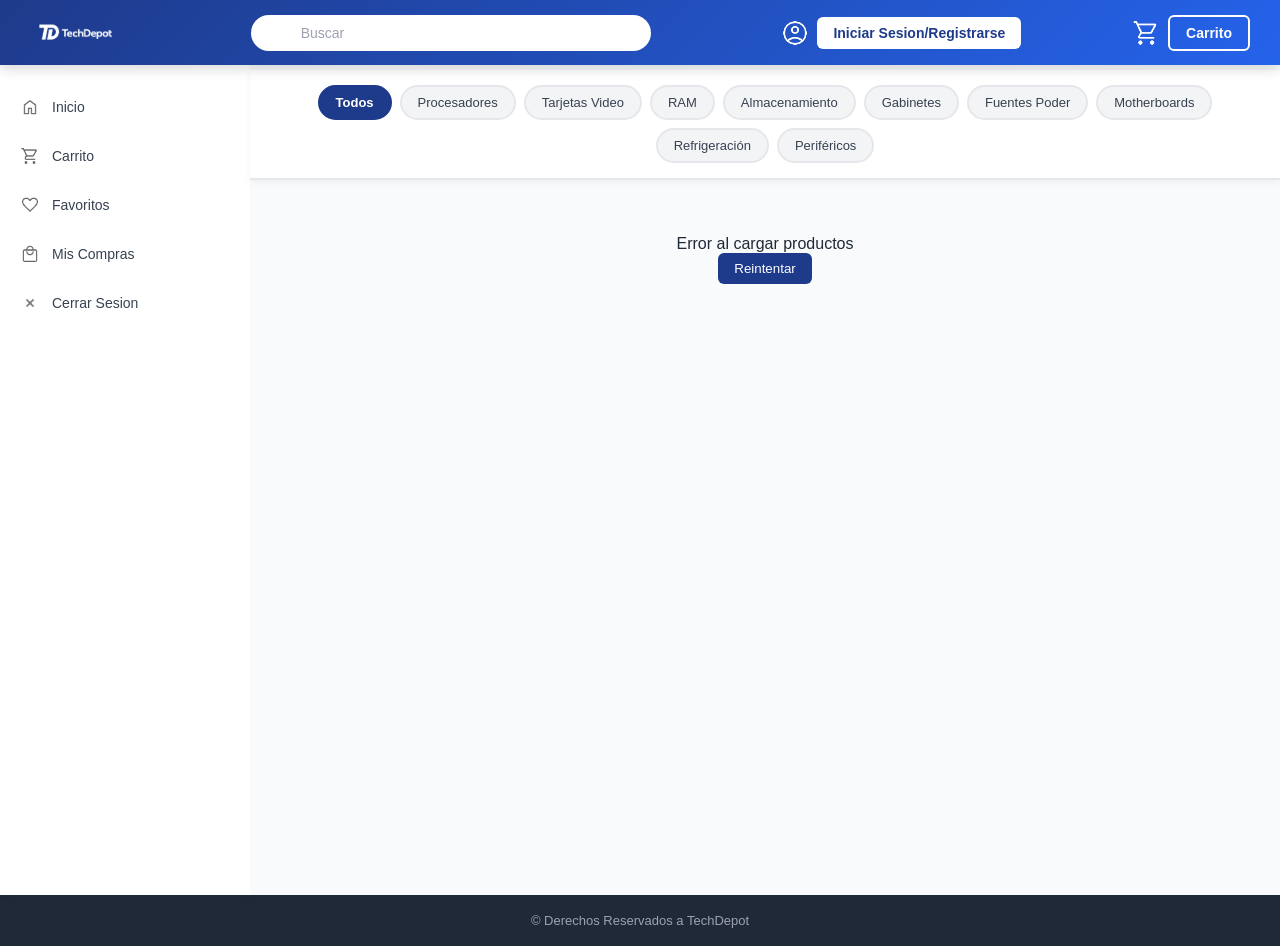
<file: index.html>
<!DOCTYPE html>
<html lang="en">
<head>
    <meta charset="utf-8">
    <meta name="viewport" content="width=device-width, initial-scale=1.0">
    <link rel="stylesheet" href="CSS/stylos.css">
    <link rel="stylesheet" href="CSS/stylosCard.css">
    <title>TechDepot</title>
</head>
<body>
    <header class="Encabezado">
        <img id="logo" src="images/logo.png" onclick="window.location.href='index.html'" style="cursor:pointer;">
        <div class="contentSearch">
            <img id="searchImg" src="images/busqueda.png">
            <input id="search" placeholder="Buscar">
        </div>
        <div class="contentUser">
            <img id="cuenta" src="images/cuenta.png">
            <button id="btnIncioSesion">Iniciar Sesion/Registrarse</button>
        </div>
        <div class="contentShopping">
            <img id="carritoImg" src="images/carrito.png">
            <button id="btnCarrito">Carrito</button>
        </div>
    </header>

    <div class="main-container">
        <aside class="Menu">
            <div class="menu-item">
                <img id="homeImg" src="images/home.png">
                <button id="home">Inicio</button>
            </div>
            <div class="menu-item">
                <img id="carritoImg" src="images/carrito2.png">
                <button id="btnCarrito2">Carrito</button>
            </div>
            <div class="menu-item">
                <img id="sellImg" src="images/sell.png">
                <button id="btnSell">Ventas</button>
            </div>
            <div class="menu-item">
                <img id="favoriteImg" src="images/favorite.png">
                <button id="btnFavorite">Favoritos</button>
            </div>
            <div class="menu-item">
                <img id="comprasImg" src="images/compras.png">
                <button id="btnCompras">Mis Compras</button>
            </div>
            <div class="menu-item">
                <img id="agregarProducto" src="images/AgregarProducto.png">
                <button id="btnAgregarProducto">Agregar Producto</button>
            </div>
            <div class="menu-item">
                <img id="cerrarSesion" src="images/cerrarSesion.png">
                <button id="btnCerraSesion">Cerrar Sesion</button>
            </div>
        </aside>

        <section class="contenidoPrincipal">
            <div id="filtrosCategorias"></div>
            <div id="productosGrid"></div>
        </section>
    </div>

    <footer>
        <p>&copy; Derechos Reservados a TechDepot</p>
    </footer>

    <script src="js/api.js"></script>
    <script src="js/auth.js"></script>
    <script src="js/main.js"></script>
</body>
</html>
</file>
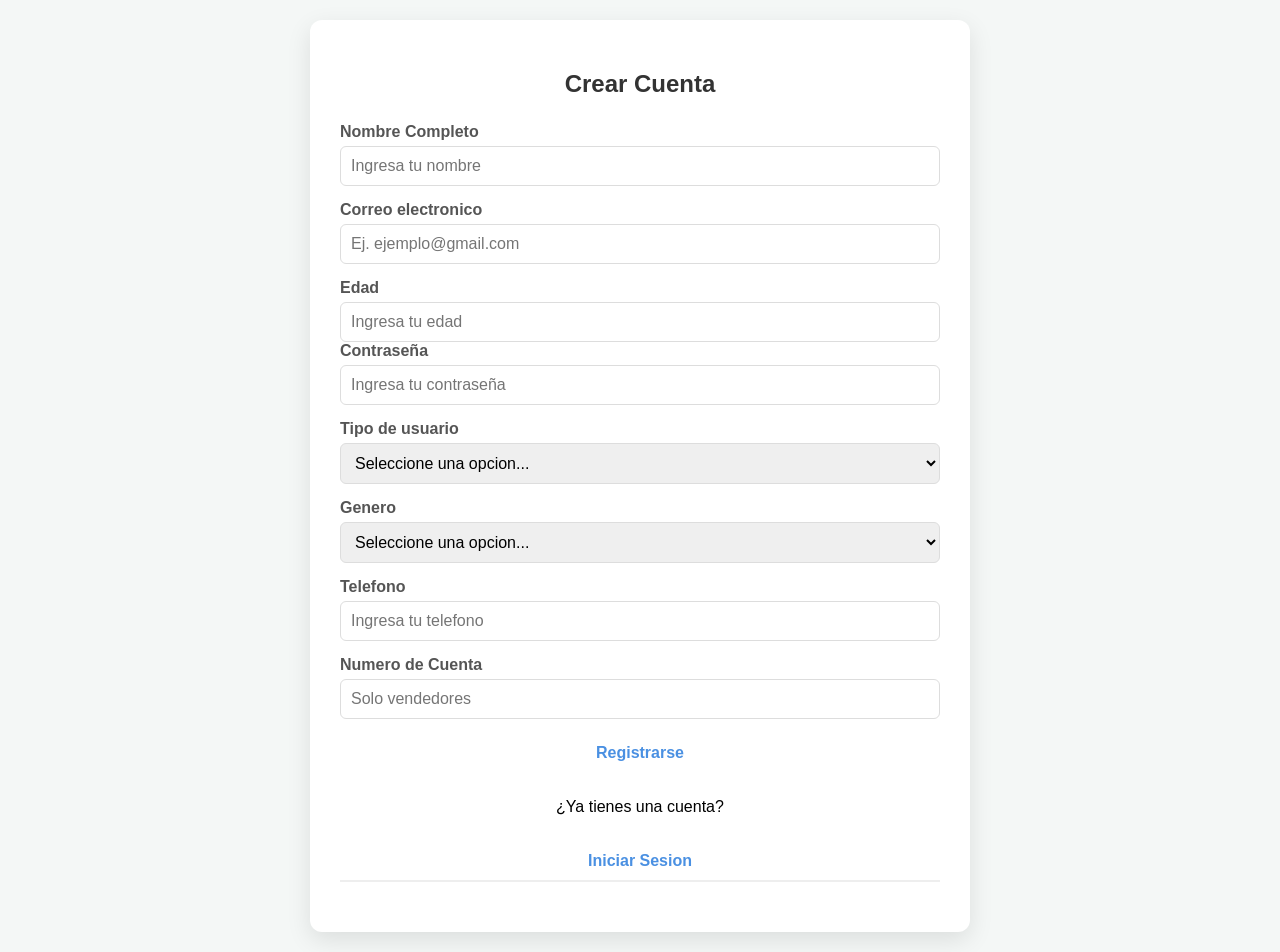
<file: agregarProducto.html>
<!DOCTYPE html>
<html lang="en">
<head>
    <meta charset="UTF-8">
    <meta name="viewport" content="width=device-width, initial-scale=1.0">
    <link rel="stylesheet" href="CSS/agregarProducto.css">
    <title>Agregar Productos</title>
    <style>
        .drop-zone {
            border: 2px dashed #1E3A8A;
            border-radius: 10px;
            padding: 30px;
            text-align: center;
            cursor: pointer;
            color: #6B7280;
            transition: background 0.2s;
        }
        .drop-zone.dragover {
            background-color: #EFF6FF;
            border-color: #1e40af;
        }
        .previews {
            display: flex;
            flex-wrap: wrap;
            gap: 10px;
            margin-top: 12px;
        }
        .preview-item {
            position: relative;
            width: 90px;
            height: 90px;
        }
        .preview-item img {
            width: 90px;
            height: 90px;
            object-fit: cover;
            border-radius: 8px;
            border: 1px solid #E5E7EB;
        }
        .preview-item button {
            position: absolute;
            top: -6px;
            right: -6px;
            background: #EF4444;
            color: white;
            border: none;
            border-radius: 50%;
            width: 20px;
            height: 20px;
            cursor: pointer;
            font-size: 12px;
            line-height: 1;
        }
        #contadorImagenes {
            font-size: 13px;
            color: #6B7280;
            margin-top: 6px;
        }
    </style>
</head>
<body>
    <header>
        <h1>Agregar Producto</h1>
        <p>Completa todos los campos</p>
    </header>

    <section>
        <div class="container">
            <form action="#" method="POST" id="formProduct">
                <div class="form-group">
                    <label for="nombreProducto">Nombre del Producto</label><br>
                    <input type="text" id="nombreProducto" name="nombreProducto" placeholder="Nombre Producto" required>
                </div>

                <div class="form-group">
                    <label for="descripcion">Descripción</label><br>
                    <textarea id="descripcion" name="descripcion" placeholder="Descripción" required></textarea>
                </div>

                <div class="form-group">
                    <label for="categoria">Categoría</label><br>
                    <select id="categoria" name="categoria" required>
                        <option value="">Seleccione una opción...</option>
                        <option value="PROCESADOR">Procesador</option>
                        <option value="TARJETA DE VIDEO">Tarjeta de Video</option>
                        <option value="MEMORIA RAM">Memoria Ram</option>
                        <option value="MEMORIA ROM">Memoria Rom</option>
                        <option value="GABINETE">Gabinete</option>
                        <option value="FUENTE DE PODER">Fuente de Poder</option>
                        <option value="MOTHERBOARD">Motherboard</option>
                        <option value="REFRIGERACION">Refrigeración</option>
                        <option value="PERIFERICOS">Periféricos</option>
                    </select>
                </div>

                <div class="form-group">
                    <label for="precio">Precio</label><br>
                    <input type="number" id="precio" name="precio" placeholder="60" required min="0" step="0.01">
                </div>

                <div class="form-group">
                    <label for="cantidad">Stock Disponible</label><br>
                    <input type="number" id="cantidad" name="cantidad" placeholder="5" required min="0">
                </div>

                <div class="form-estado">
                    <label>Estado</label>
                </div>
                <div class="form-estado">
                    <input type="radio" name="estado" id="estado-nuevo" value="Nuevo" checked>
                    <label for="estado-nuevo">Nuevo</label>
                    <input type="radio" name="estado" id="estado-usado" value="Usado">
                    <label for="estado-usado">Usado</label>
                </div>

                <div class="form-group">
                    <label>Imágenes del producto (máximo 20)</label>
                    <div class="drop-zone" id="dropZone">
                        <p>📁 Arrastra tus imágenes aquí o haz clic para seleccionar</p>
                        <input type="file" id="inputImagenes" accept="image/*" multiple style="display:none">
                    </div>
                    <p id="contadorImagenes">0 / 20 imágenes</p>
                    <div class="previews" id="previews"></div>
                </div>

                <div class="form-button">
                    <button type="button" id="btnCancelar" onclick="history.back()">Cancelar</button>
                    <button type="submit" id="btnAgregar">Agregar</button>
                </div>
            </form>
        </div>
    </section>

    <script src="js/api.js"></script>
    <script src="js/agregarProducto.js"></script>
</body>
</html>
</file>
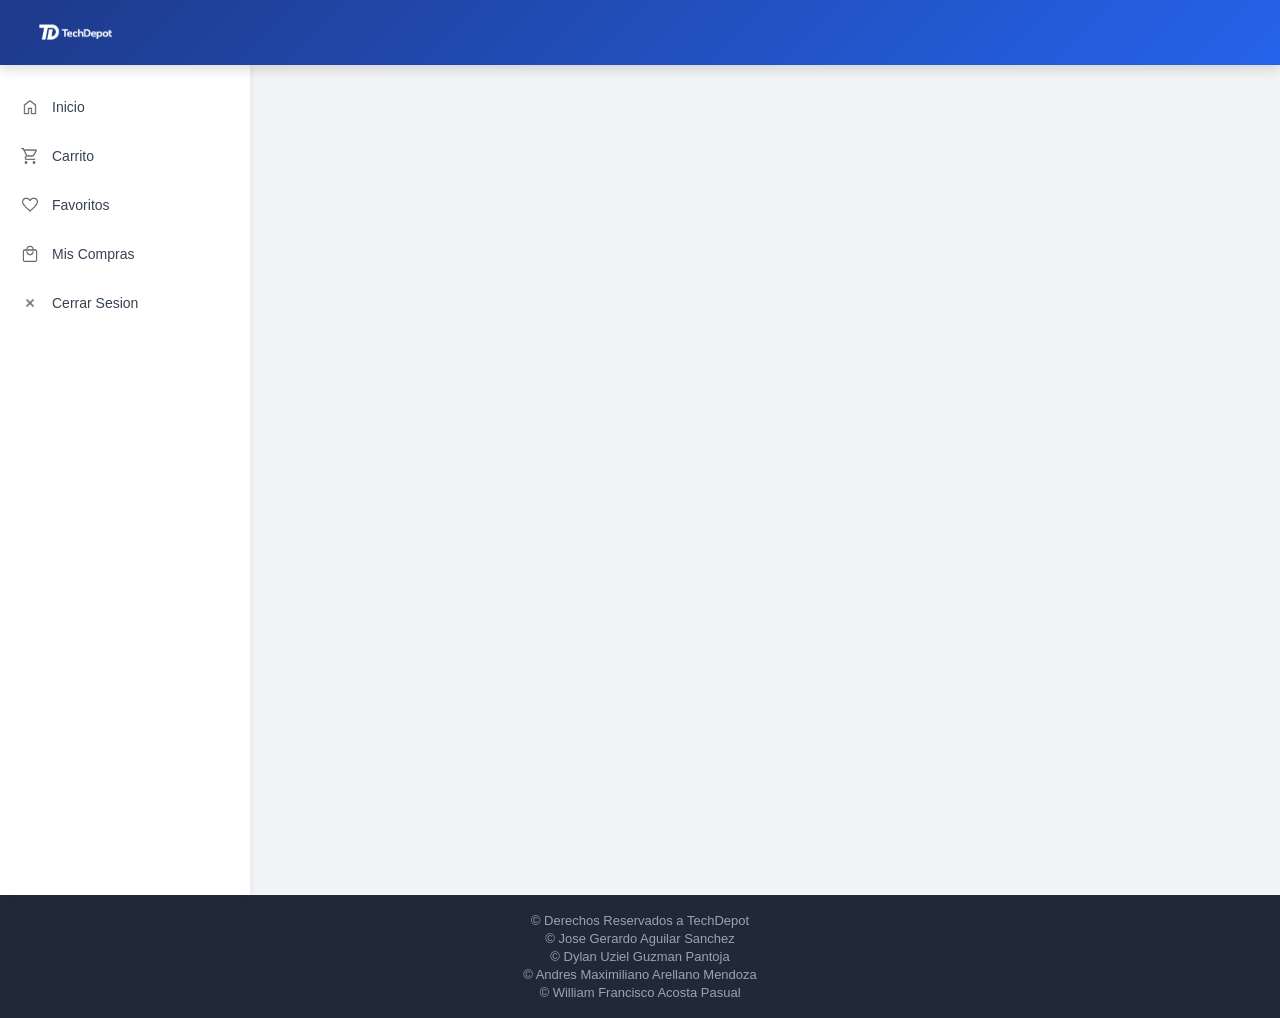
<file: carrito.html>
<!DOCTYPE html>
<html lang="en">

<head>
    <meta charset="utf-8">
    <meta name="viewport" content="width=device-width, initial-scale=1.0">
    <link rel="stylesheet" href="CSS/carrito.css">
    <title>Carrito</title>
</head>

<body>

    <header class="Encabezado">
        <img id="logo" src="images/logo.png">
    </header>


    <div class="main-container">
        <aside class="Menu">
            <div class="menu-item">
                <img id="homeImg" src="images/home.png">
                <button id="home">Inicio</button>
            </div>
            <div class="menu-item">
                <img id="carritoImg" src="images/carrito2.png">
                <button id="btnCarrito2">Carrito</button>
            </div>
            <div class="menu-item">
                <img id="sellImg" src="images/sell.png">
                <button id="btnSell">Ventas</button>
            </div>
            <div class="menu-item">
                <img id="favoriteImg" src="images/favorite.png">
                <button id="btnFavorite">Favoritos</button>
            </div>
            <div class="menu-item">
                <img id="comprasImg" src="images/compras.png">
                <button id="btnCompras">Mis Compras</button>
            </div>
            <div class="menu-item">
                <img id="agregarProducto" src="images/AgregarProducto.png">
                <button id="btnAgregarProducto">Agregar Producto</button>
            </div>
            <div class="menu-item">
                <img id="cerrarSesion" src="images/cerrarSesion.png">
                <button id="btnCerraSesion">Cerrar Sesion</button>
            </div>
        </aside>

        <section class="contenidoPrincipal">
            <div id="filtrosCategorias"></div>
            <div id="productosGrid"></div>
        </section>
    </div>

    <footer>
        <p>&copy; Derechos Reservados a TechDepot</p>
        <p>&copy; Jose Gerardo Aguilar Sanchez</p>
        <p>&copy; Dylan Uziel Guzman Pantoja</p>
        <p>&copy; Andres Maximiliano Arellano Mendoza</p>
        <p>&copy; William Francisco Acosta Pasual</p>
    </footer>
    <script>
        //Obtenemos el cliente y guardamos sus datos de forma temporal
        function getCurrentCustomer() {
            const storedCustomer = sessionStorage.getItem('customer');
            if (!storedCustomer) return null;
            try {
                return JSON.parse(storedCustomer);
            } catch {
                sessionStorage.removeItem('customer');
                return null;
            }
        }

        //Verificamos si es un vendedor o cliente
        function isSeller(customer) {
            return customer && customer.userType === 'VENDEDOR';
        }

        function setupNavigation(customer) {
            const navegacion = {
                'home': 'index.html',
                'btnCarrito': 'carrito.html',
                'btnCarrito2': 'carrito.html',
                'btnSell': 'ventas.html',
                'btnFavorite': 'favoritos.html',
                'btnCompras': 'mis-compras.html',
                'btnAgregarProducto': 'agregarProducto.html'
            };

            // Configurar botones de navegación
            Object.entries(navegacion).forEach(([id, url]) => {
                const btn = document.getElementById(id);
                if (btn) {
                    btn.onclick = () => window.location.href = url;
                }
            });

            // Cerrar sesión
            const btnCerrarSesion = document.getElementById('btnCerraSesion');
            if (btnCerrarSesion) {
                btnCerrarSesion.onclick = () => {
                    sessionStorage.removeItem('customer');
                    window.location.href = 'login.html';
                };
            }

            // Ocultar opciones de vendedor si no lo es
            if (!isSeller(customer)) {
                const sellMenuItem = document.getElementById('btnSell')?.closest('.menu-item');
                const agregarMenu = document.getElementById('btnAgregarProducto')?.closest('.menu-item');
                if (sellMenuItem) sellMenuItem.style.display = 'none';
                if (agregarMenu) agregarMenu.style.display = 'none';
            }
        }

        document.addEventListener('DOMContentLoaded', () => {
            const customer = getCurrentCustomer(); // 1. Obtenemos el cliente
            setupNavigation(customer);             // 2. Activamos los botones
        });
    </script>
</body>

</html>
</file>
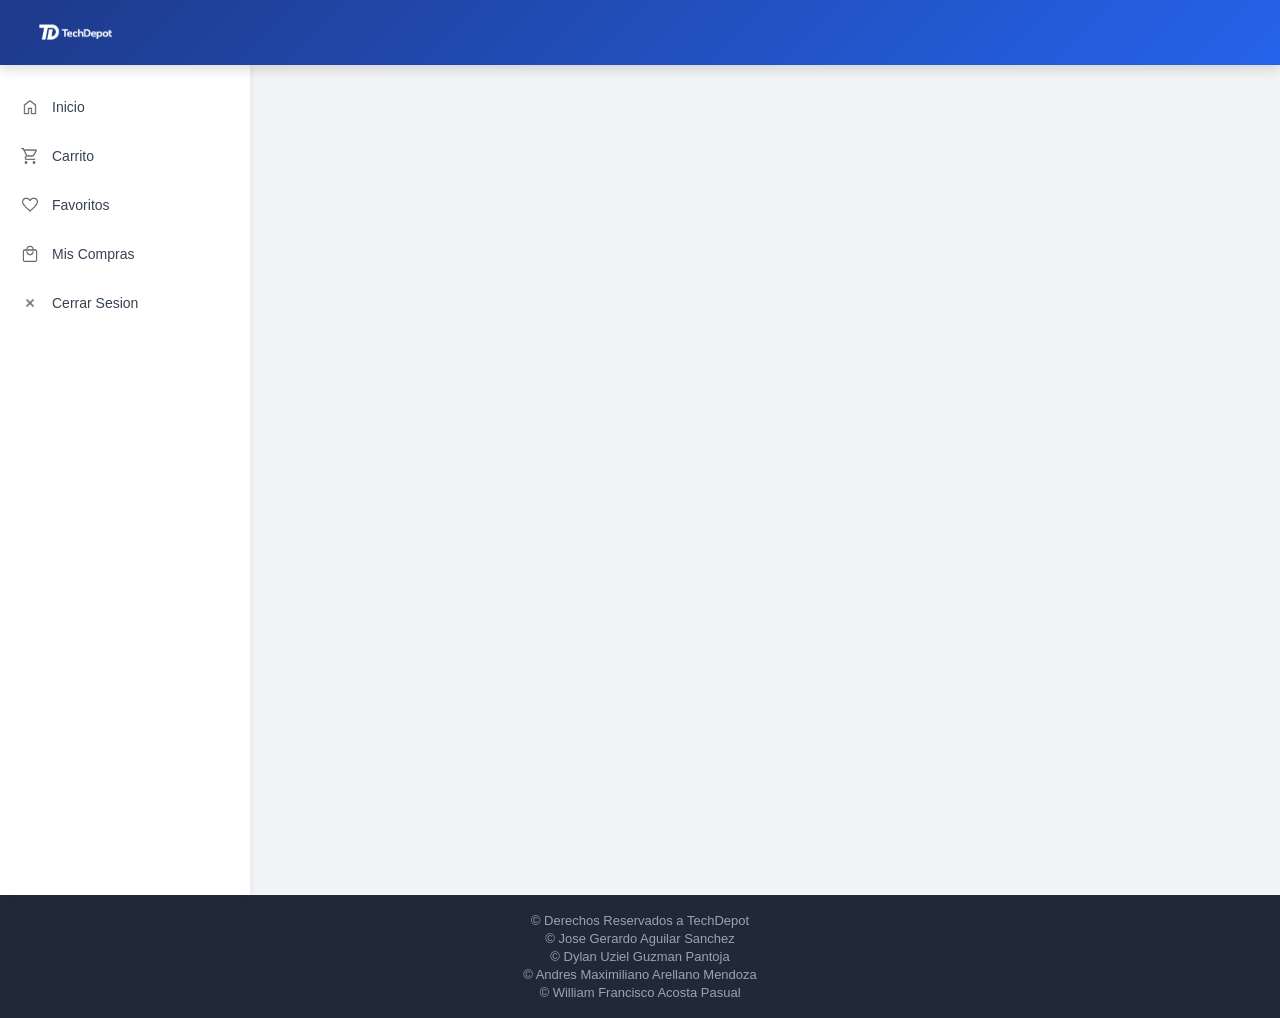
<file: favoritos.html>
<!DOCTYPE html>
<html lang="en">

<head>
    <meta charset="utf-8">
    <meta name="viewport" content="width=device-width, initial-scale=1.0">
    <link rel="stylesheet" href="CSS/favoritos.css">
    <title>Favoritos</title>
</head>

<body>

    <header class="Encabezado">
        <img id="logo" src="images/logo.png">
    </header>


    <div class="main-container">
        <aside class="Menu">
            <div class="menu-item">
                <img id="homeImg" src="images/home.png">
                <button id="home">Inicio</button>
            </div>
            <div class="menu-item">
                <img id="carritoImg" src="images/carrito2.png">
                <button id="btnCarrito2">Carrito</button>
            </div>
            <div class="menu-item">
                <img id="sellImg" src="images/sell.png">
                <button id="btnSell">Ventas</button>
            </div>
            <div class="menu-item">
                <img id="favoriteImg" src="images/favorite.png">
                <button id="btnFavorite">Favoritos</button>
            </div>
            <div class="menu-item">
                <img id="comprasImg" src="images/compras.png">
                <button id="btnCompras">Mis Compras</button>
            </div>
            <div class="menu-item">
                <img id="agregarProducto" src="images/AgregarProducto.png">
                <button id="btnAgregarProducto">Agregar Producto</button>
            </div>
            <div class="menu-item">
                <img id="cerrarSesion" src="images/cerrarSesion.png">
                <button id="btnCerraSesion">Cerrar Sesion</button>
            </div>
        </aside>

        <section class="contenidoPrincipal">
            <div id="filtrosCategorias"></div>
            <div id="productosGrid"></div>
        </section>
    </div>

    <footer>
        <p>&copy; Derechos Reservados a TechDepot</p>
        <p>&copy; Jose Gerardo Aguilar Sanchez</p>
        <p>&copy; Dylan Uziel Guzman Pantoja</p>
        <p>&copy; Andres Maximiliano Arellano Mendoza</p>
        <p>&copy; William Francisco Acosta Pasual</p>
    </footer>
    <script>
        //Obtenemos el cliente y guardamos sus datos de forma temporal
        function getCurrentCustomer() {
            const storedCustomer = sessionStorage.getItem('customer');
            if (!storedCustomer) return null;
            try {
                return JSON.parse(storedCustomer);
            } catch {
                sessionStorage.removeItem('customer');
                return null;
            }
        }

        //Verificamos si es un vendedor o cliente
        function isSeller(customer) {
            return customer && customer.userType === 'VENDEDOR';
        }

        function setupNavigation(customer) {
            const navegacion = {
                'home': 'index.html',
                'btnCarrito': 'carrito.html',
                'btnCarrito2': 'carrito.html',
                'btnSell': 'ventas.html',
                'btnFavorite': 'favoritos.html',
                'btnCompras': 'mis-compras.html',
                'btnAgregarProducto': 'agregarProducto.html'
            };

            // Configurar botones de navegación
            Object.entries(navegacion).forEach(([id, url]) => {
                const btn = document.getElementById(id);
                if (btn) {
                    btn.onclick = () => window.location.href = url;
                }
            });

            // Cerrar sesión
            const btnCerrarSesion = document.getElementById('btnCerraSesion');
            if (btnCerrarSesion) {
                btnCerrarSesion.onclick = () => {
                    sessionStorage.removeItem('customer');
                    window.location.href = 'login.html';
                };
            }

            // Ocultar opciones de vendedor si no lo es
            if (!isSeller(customer)) {
                const sellMenuItem = document.getElementById('btnSell')?.closest('.menu-item');
                const agregarMenu = document.getElementById('btnAgregarProducto')?.closest('.menu-item');
                if (sellMenuItem) sellMenuItem.style.display = 'none';
                if (agregarMenu) agregarMenu.style.display = 'none';
            }
        }

        document.addEventListener('DOMContentLoaded', () => {
            const customer = getCurrentCustomer(); // 1. Obtenemos el cliente
            setupNavigation(customer);             // 2. Activamos los botones
        });
    </script>
</body>

</html>
</file>
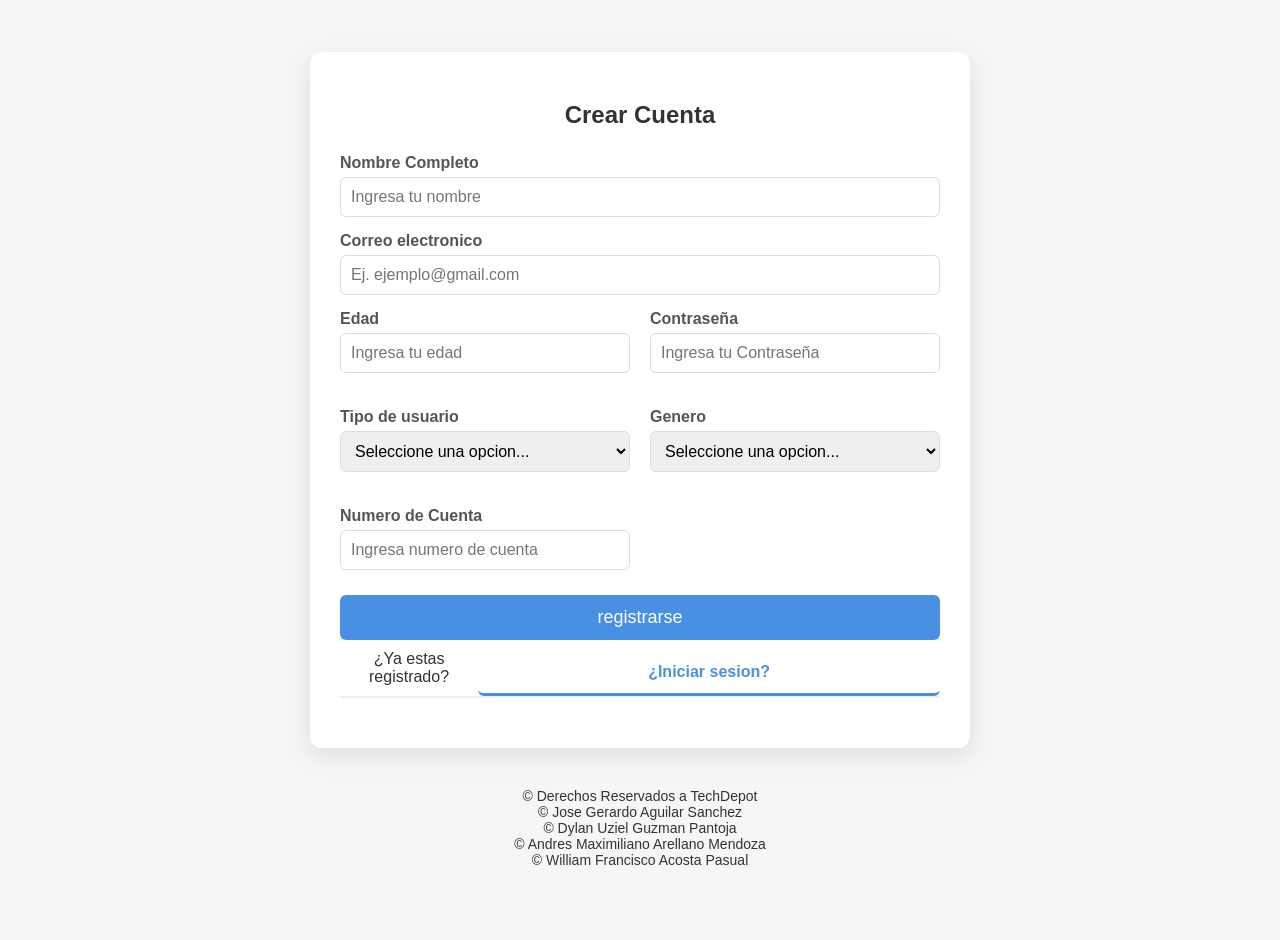
<file: indexFormulario.html>
<!DOCTYPE html>
<html lang="en">

<head>
    <meta charset="utf-8">
    <meta name="viewport" content="width=device-width, initial-scale=1.0">
    <link rel="stylesheet" href="CSS/Formulario.css">
</head>

<body>
    <script>
        //Funcion que alterna entre mostra el formulario de registro o del login
        function showForm(tipo) {
            //obtener los contenedores de los formularios
            const formRegistro = document.getElementById('form-registro');
            const formLogin = document.getElementById('form-login');
            //obneter los botones de pestañas
            const botones = document.querySelectorAll('.tab-btn');
            //Si el usuario selecciona registro
            if (tipo == 'registro') {
                formRegistro.classList.remove('hidden');//Muestra el formulario eliminando el hidden
                formLogin.classList.add('hidden');//Le agregamos el hidden a login
                botones[0].classList.add('active');//marca el boton de registro como activo
                botones[1].classList.remove('active');//desactiva el botton del login

            } else {
                //si selecciona login
                formRegistro.classList.add('hidden');//oculta el formulario de registro
                formLogin.classList.remove('hidden');//muestra el formulario del login
                botones[0].classList.remove('active');//desactiva el boton de registro
                botones[1].classList.add('active');//marca el boton del login como avtivo
            }
        }
    </script>
    <div class="container"><!--incio de y contenedro del formulario-->
        <!--inicio del registro formulario-->
        <div id="form-registro">
            <h2>Crear Cuenta</h2> <!--encabezado de registro-->
            <form action="#" method="POST" id="formularioRegistro">
                <div class="form-group">
                    <label for="nombre">Nombre Completo</label>
                    <input type="text" id="nombre" name="nombre" placeholder="Ingresa tu nombre" required>
                </div>
                <div class="form-group">
                    <label for="Email">Correo electronico</label>
                    <input type="text" id="Email" name="Email" placeholder="Ej. ejemplo@gmail.com" required>
                </div>
                <div class="grid-row">
                    <div class="form-group">
                        <label for="edad">Edad</label>
                        <input type="text" id="edad" name="edad" placeholder="Ingresa tu edad" required>
                    </div>
                    <div class="form-group">
                        <label for="password">Contraseña</label>
                        <input type="password" id="password" name="password" placeholder="Ingresa tu Contraseña"
                            required>
                    </div>
                    <div class="form-group">
                        <label for="tipoUsuario">Tipo de usuario</label>
                        <select id="tipoUsuario" name="tipoUsuario" required>
                            <option value="">Seleccione una opcion...</option>
                            <option value="cliente">Cliente</option>
                            <option value="vendedor">Vendedor</option>
                        </select>
                    </div>
                    <div class="form-group">
                        <label for="genero">Genero</label>
                        <select id="genero" name="genero" required>
                            <option value="">Seleccione una opcion...</option>
                            <option value="hombre">Hombre</option>
                            <option value="mujer">mujer</option>
                            <option value="juan">Juan</option>
                             <option value="helicopteroapache">Helicoptero apache</option>
                        </select>
                    </div>
                    <div class="form-group">
                        <label for="numeroCuenta">Numero de Cuenta</label>
                        <input type="password" id="numeroCuenta" name="numeroCuenta"
                            placeholder="Ingresa numero de cuenta " required>
                    </div>
                </div>
                <button type="submit">registrarse</button>

                <div class="tabs"> <!--boton para iniciar sesion-->
                        <p>¿Ya estas registrado?</p><button class="tab-btn active" onclick="showForm('login')">¿Iniciar sesion?</button>
                    </div>
            </form>
        </div>
        <div id="form-login" class="hidden">
            <h2>Iniciar sesion</h2>
            <form action="#" method="POST" id="formularioLogin">
                <div class="form-group">
                    <label for="login-nickname">nombre</label>
                    <input type="text" id="login-password" name="nickname" required>
                </div>
                <div class="form-group">
                    <label for="login-password">Contraseña</label>
                    <input type="password" id="login-password" name="password" required>
                </div>
                <button type="submit">Iniciaer sesion</button>
                 <div class="tabs"><!--boton para regitrarse-->
            <p>¿No tienes una cunta?</p><button class="tab-btn active" onclick="showForm('registro')">Registrar Cuenta</button>
                </div>
            </form>
        </div>
    </div>
    <footer>
        <p>&copy; Derechos Reservados a TechDepot</p>
        <p>&copy; Jose Gerardo Aguilar Sanchez</p>
        <p>&copy; Dylan Uziel Guzman Pantoja</p>
        <p>&copy; Andres Maximiliano Arellano Mendoza</p>
        <p>&copy; William Francisco Acosta Pasual</p>
    </footer>
</body>

</html>
</file>
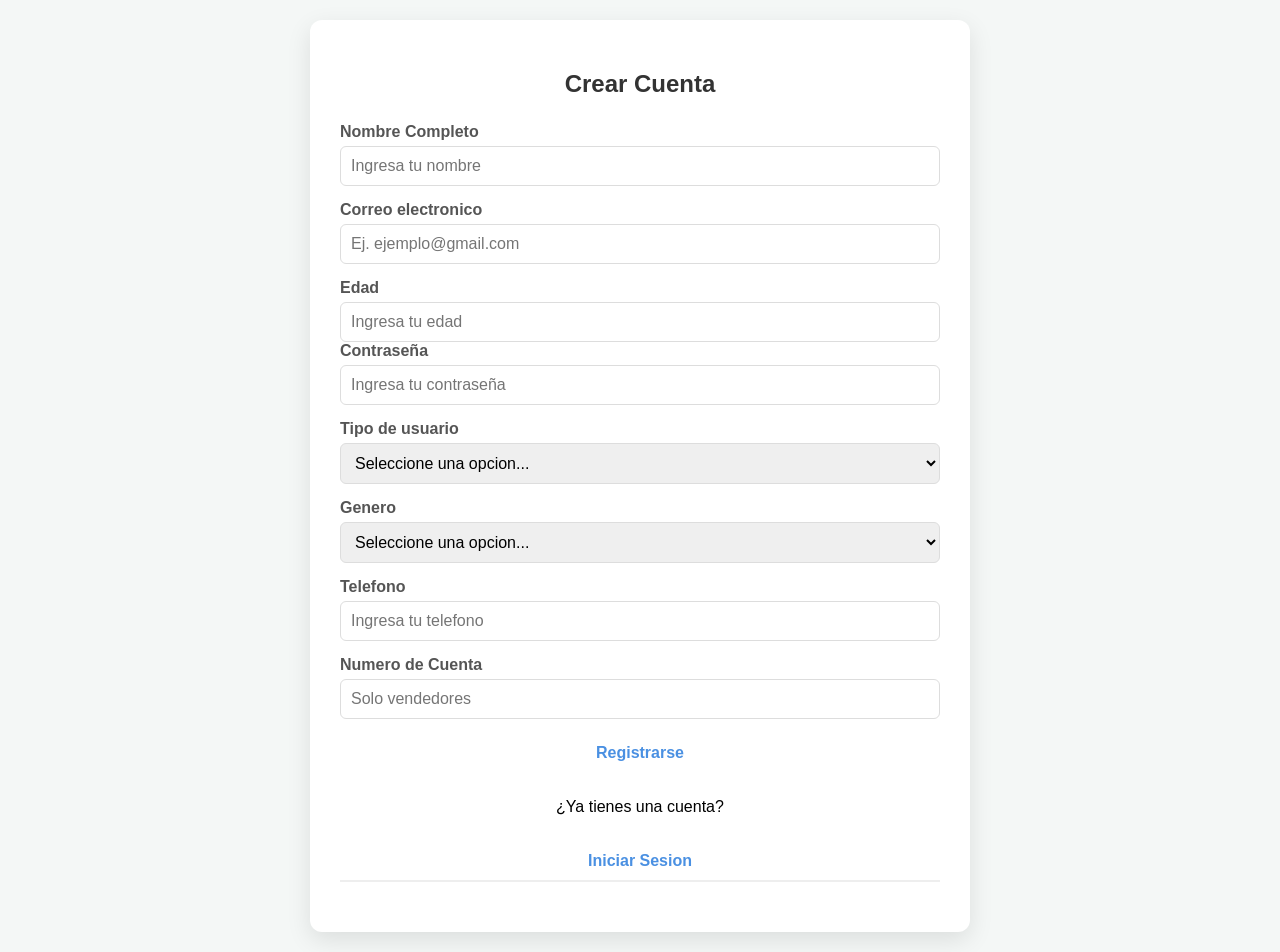
<file: login.html>
<!DOCTYPE html>
<html lang="en">

<head>
    <meta charset="utf-8">
    <meta name="viewport" content="width=device-width, initial-scale=1.0">
    <link rel="stylesheet" href="CSS/login.css">
</head>

<body>
    <div class="container"><!--incio de y contenedro del formulario-->
        <!--inicio del registro formulario-->
        <div id="form-registro">
            <h2>Crear Cuenta</h2> <!--encabezado de registro-->
            <form action="#" method="POST" id="formularioRegistro">
                <div class="form-group">
                    <label for="nombre">Nombre Completo</label>
                    <input type="text" id="nombre" name="nombre" placeholder="Ingresa tu nombre" required autocomplete="name">
                </div>
                <div class="form-group">
                    <label for="registroEmail">Correo electronico</label>
                    <input type="email" id="registroEmail" name="registroEmail" placeholder="Ej. ejemplo@gmail.com" required autocomplete="email">
                </div>
                <div class="grid-row">
                    <div class="form-group">
                        <label for="edad">Edad</label>
                        <input type="number" id="edad" name="edad" placeholder="Ingresa tu edad" min="18" required autocomplete="off>
                    </div>
                    <div class="form-group">
                        <label for="registroPassword">Contrase&ntilde;a</label>
                        <input type="password" id="registroPassword" name="registroPassword" placeholder="Ingresa tu contrase&ntilde;a" required autocomplete="new-password">
                    </div>
                    <div class="form-group">
                        <label for="tipoUsuario">Tipo de usuario</label>
                        <select id="tipoUsuario" name="tipoUsuario" required autocomplete="off">
                            <option value="">Seleccione una opcion...</option>
                            <option value="CLIENTE">Cliente</option>
                            <option value="VENDEDOR">Vendedor</option>
                        </select>
                    </div>
                    <div class="form-group">
                        <label for="genero">Genero</label>
                        <select id="genero" name="genero" required autocomplete="off">
                            <option value="">Seleccione una opcion...</option>
                            <option value="Hombre">Hombre</option>
                            <option value="Mujer">Mujer</option>
                        </select>
                    </div>
                    <div class="form-group">
                        <label for="telefono">Telefono</label>
                        <input type="text" id="telefono" name="telefono" placeholder="Ingresa tu telefono" minlength="10" maxlength="10" required autocomplete="tel">
                    </div>
                    <div class="form-group">
                        <label for="numeroCuenta">Numero de Cuenta</label>
                        <input type="text" id="numeroCuenta" name="numeroCuenta" placeholder="Solo vendedores" autocomplete="off">
                    </div>
                </div>
            </form>
            <div class="tabs">
                <button type="submit" form="formularioRegistro">Registrarse</button>
                <p>&iquest;Ya tienes una cuenta?</p>
                <button type="button" class="tab-btn active" onclick="toggleForms()">Iniciar Sesion</button>
            </div>
        </div>

        <div id="form-login" class="hidden">
            <h2>Iniciar Sesion</h2>
            <form action="#" method="POST" id="formularioInicioSesion">
                <div class="form-group">
                    <label for="loginEmail">Correo electronico</label>
                    <input type="email" id="loginEmail" name="Email" placeholder="Ej. ejemplo@gmail.com" required autocomplete="username">
                </div>
                <div class="form-group">
                    <label for="loginPassword">Contrase&ntilde;a</label>
                    <input type="password" id="loginPassword" name="password" placeholder="Ingresa tu contrase&ntilde;a" required autocomplete="current-password">
                </div>
                <div class="tabs">
                    <button type="submit">Iniciar Sesion</button>
                    <p>&iquest;Aun no tienes una cuenta?</p>
                    <button type="button" onclick="toggleForms()">Registrarse</button>
                </div>
            </form>
        </div>
    </div>

    <script>
        function toggleForms() {
            const loginForm = document.getElementById('form-login');
            const registroForm = document.getElementById('form-registro');

            loginForm.classList.toggle('hidden');
            registroForm.classList.toggle('hidden');
        }
    </script>
    <script src="js/api.js"></script>
    <script src="js/login.js"></script>
</body>

</html>
</file>
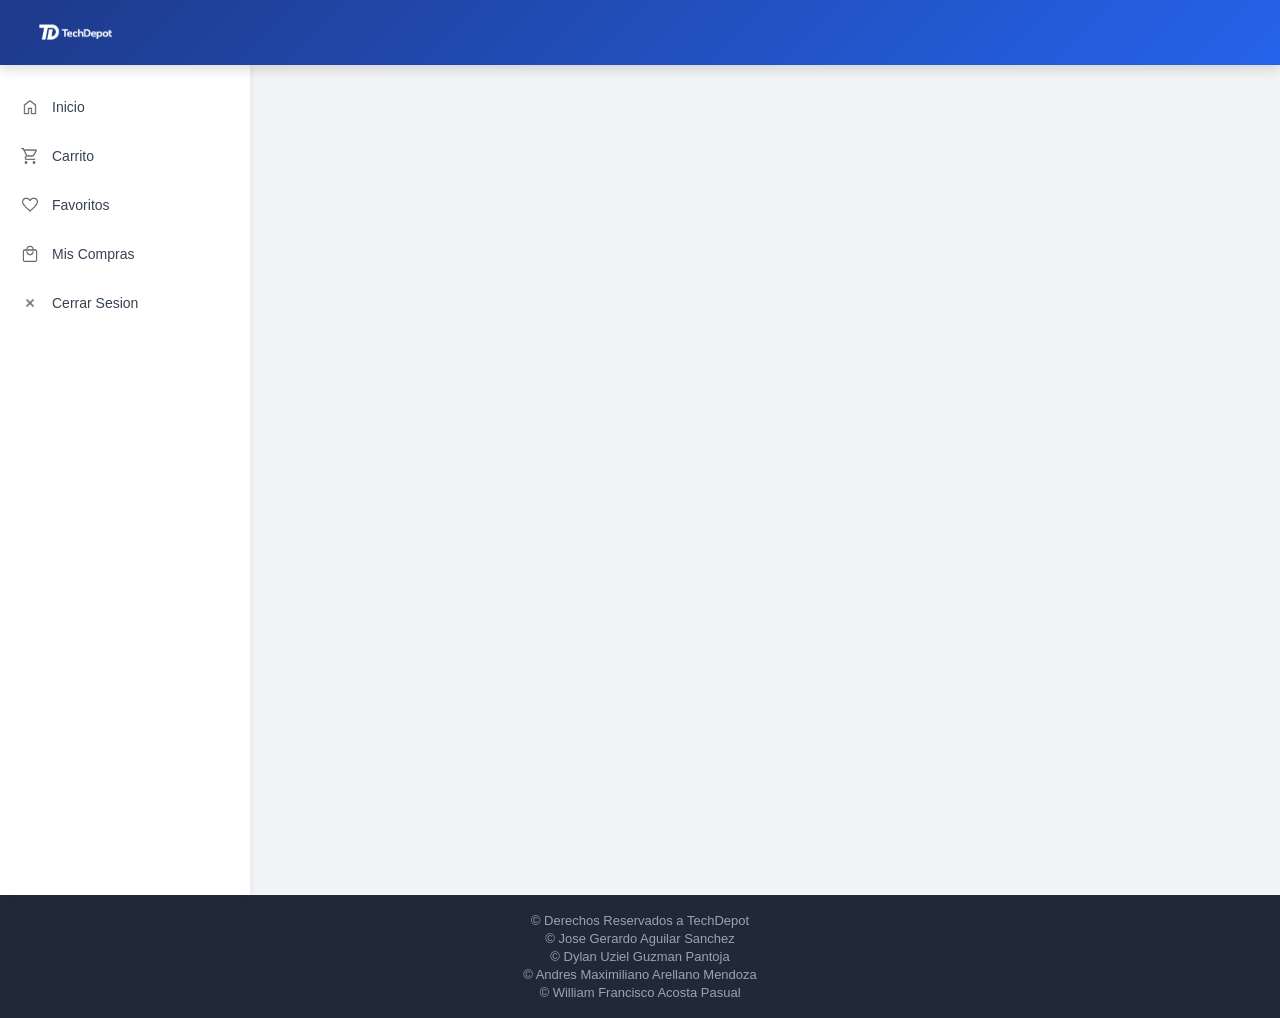
<file: mis-compras.html>
<!DOCTYPE html>
<html lang="en">

<head>
    <meta charset="utf-8">
    <meta name="viewport" content="width=device-width, initial-scale=1.0">
    <link rel="stylesheet" href="CSS/mis-compras.css">
    <title>Mis compras</title>
</head>

<body>

    <header class="Encabezado">
        <img id="logo" src="images/logo.png">
    </header>


    <div class="main-container">
        <aside class="Menu">
            <div class="menu-item">
                <img id="homeImg" src="images/home.png">
                <button id="home">Inicio</button>
            </div>
            <div class="menu-item">
                <img id="carritoImg" src="images/carrito2.png">
                <button id="btnCarrito2">Carrito</button>
            </div>
            <div class="menu-item">
                <img id="sellImg" src="images/sell.png">
                <button id="btnSell">Ventas</button>
            </div>
            <div class="menu-item">
                <img id="favoriteImg" src="images/favorite.png">
                <button id="btnFavorite">Favoritos</button>
            </div>
            <div class="menu-item">
                <img id="comprasImg" src="images/compras.png">
                <button id="btnCompras">Mis Compras</button>
            </div>
            <div class="menu-item">
                <img id="agregarProducto" src="images/AgregarProducto.png">
                <button id="btnAgregarProducto">Agregar Producto</button>
            </div>
            <div class="menu-item">
                <img id="cerrarSesion" src="images/cerrarSesion.png">
                <button id="btnCerraSesion">Cerrar Sesion</button>
            </div>
        </aside>

        <section class="contenidoPrincipal">
            <div id="filtrosCategorias"></div>
            <div id="productosGrid"></div>
        </section>
    </div>

    <footer>
        <p>&copy; Derechos Reservados a TechDepot</p>
        <p>&copy; Jose Gerardo Aguilar Sanchez</p>
        <p>&copy; Dylan Uziel Guzman Pantoja</p>
        <p>&copy; Andres Maximiliano Arellano Mendoza</p>
        <p>&copy; William Francisco Acosta Pasual</p>
    </footer>
    <script>
        //Obtenemos el cliente y guardamos sus datos de forma temporal
        function getCurrentCustomer() {
            const storedCustomer = sessionStorage.getItem('customer');
            if (!storedCustomer) return null;
            try {
                return JSON.parse(storedCustomer);
            } catch {
                sessionStorage.removeItem('customer');
                return null;
            }
        }

        //Verificamos si es un vendedor o cliente
        function isSeller(customer) {
            return customer && customer.userType === 'VENDEDOR';
        }

        function setupNavigation(customer) {
            const navegacion = {
                'home': 'index.html',
                'btnCarrito': 'carrito.html',
                'btnCarrito2': 'carrito.html',
                'btnSell': 'ventas.html',
                'btnFavorite': 'favoritos.html',
                'btnCompras': 'mis-compras.html',
                'btnAgregarProducto': 'agregarProducto.html'
            };

            // Configurar botones de navegación
            Object.entries(navegacion).forEach(([id, url]) => {
                const btn = document.getElementById(id);
                if (btn) {
                    btn.onclick = () => window.location.href = url;
                }
            });

            // Cerrar sesión
            const btnCerrarSesion = document.getElementById('btnCerraSesion');
            if (btnCerrarSesion) {
                btnCerrarSesion.onclick = () => {
                    sessionStorage.removeItem('customer');
                    window.location.href = 'login.html';
                };
            }

            // Ocultar opciones de vendedor si no lo es
            if (!isSeller(customer)) {
                const sellMenuItem = document.getElementById('btnSell')?.closest('.menu-item');
                const agregarMenu = document.getElementById('btnAgregarProducto')?.closest('.menu-item');
                if (sellMenuItem) sellMenuItem.style.display = 'none';
                if (agregarMenu) agregarMenu.style.display = 'none';
            }
        }

        document.addEventListener('DOMContentLoaded', () => {
            const customer = getCurrentCustomer(); // 1. Obtenemos el cliente
            setupNavigation(customer);             // 2. Activamos los botones
        });
    </script>
</body>

</html>
</file>
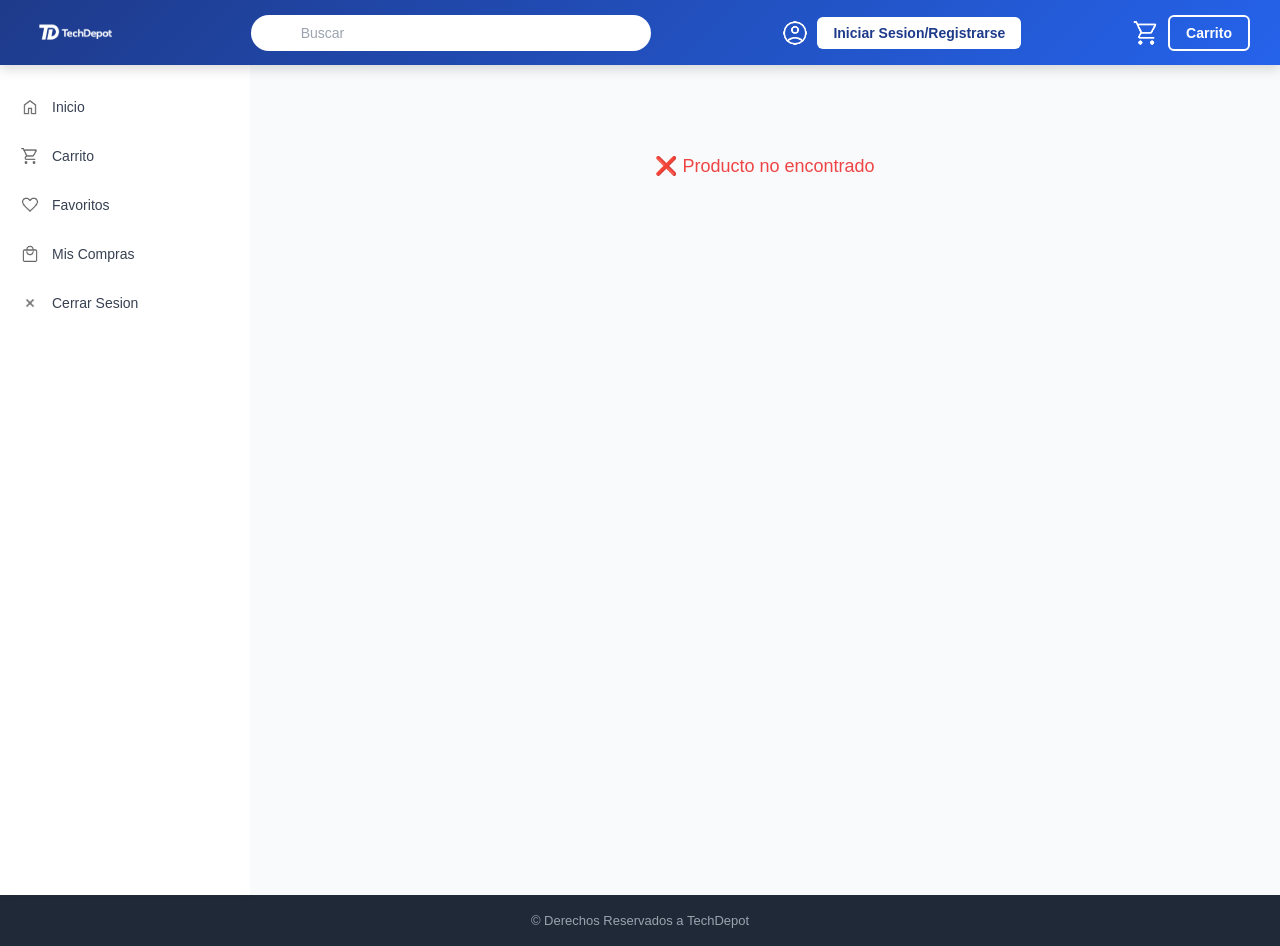
<file: producto.html>
<!DOCTYPE html>
<html lang="en">
<head>
    <meta charset="utf-8">
    <meta name="viewport" content="width=device-width, initial-scale=1.0">
    <link rel="stylesheet" href="CSS/stylos.css">
    <link rel="stylesheet" href="CSS/stylosCard.css">
    <link rel="stylesheet" href="CSS/producto.css">
    <title>Detalle del Producto - TechDepot</title>
</head>
<body>

    <header class="Encabezado">
        <img id="logo" src="images/logo.png" onclick="window.location.href='index.html'" style="cursor:pointer;">

        <div class="contentSearch">
            <img id="searchImg" src="images/busqueda.png">
            <input id="search" placeholder="Buscar">
        </div>

        <div class="contentUser">
            <img id="cuenta" src="images/cuenta.png">
            <button id="btnIncioSesion">Iniciar Sesion/Registrarse</button>
        </div>

        <div class="contentShopping">
            <img id="carritoImg" src="images/carrito.png">
            <button id="btnCarrito">Carrito</button>
        </div>
    </header>

    <div class="main-container">
        <aside class="Menu">
            <div class="menu-item">
                <img id="homeImg" src="images/home.png">
                <button id="home">Inicio</button>
            </div>

            <div class="menu-item">
                <img id="carritoImg" src="images/carrito2.png">
                <button id="btnCarrito2">Carrito</button>
            </div>

            <div class="menu-item">
                <img id="sellImg" src="images/sell.png">
                <button id="btnSell">Ventas</button>
            </div>

            <div class="menu-item">
                <img id="favoriteImg" src="images/favorite.png">
                <button id="btnFavorite">Favoritos</button>
            </div>

            <div class="menu-item">
                <img id="comprasImg" src="images/compras.png">
                <button id="btnCompras">Mis Compras</button>
            </div>

            <div class="menu-item">
                <img id="agregarProducto" src="images/AgregarProducto.png">
                <button id="btnAgregarProducto">Agregar Producto</button>
            </div>

            <div class="menu-item">
                <img id="cerrarSesion" src="images/cerrarSesion.png">
                <button id="btnCerraSesion">Cerrar Sesion</button>
            </div>
        </aside>

        <section class="contenidoPrincipal">
            <div id="productoDetalle">
                <!-- Se llena dinámicamente -->
            </div>
        </section>
    </div>

    <footer>
        <p>&copy; Derechos Reservados a TechDepot</p>
    </footer>

    <script src="js/api.js"></script>
    <script src="js/auth.js"></script>
    <script src="js/main.js"></script>
    <script src="js/producto.js"></script>
</body>
</html>
</file>
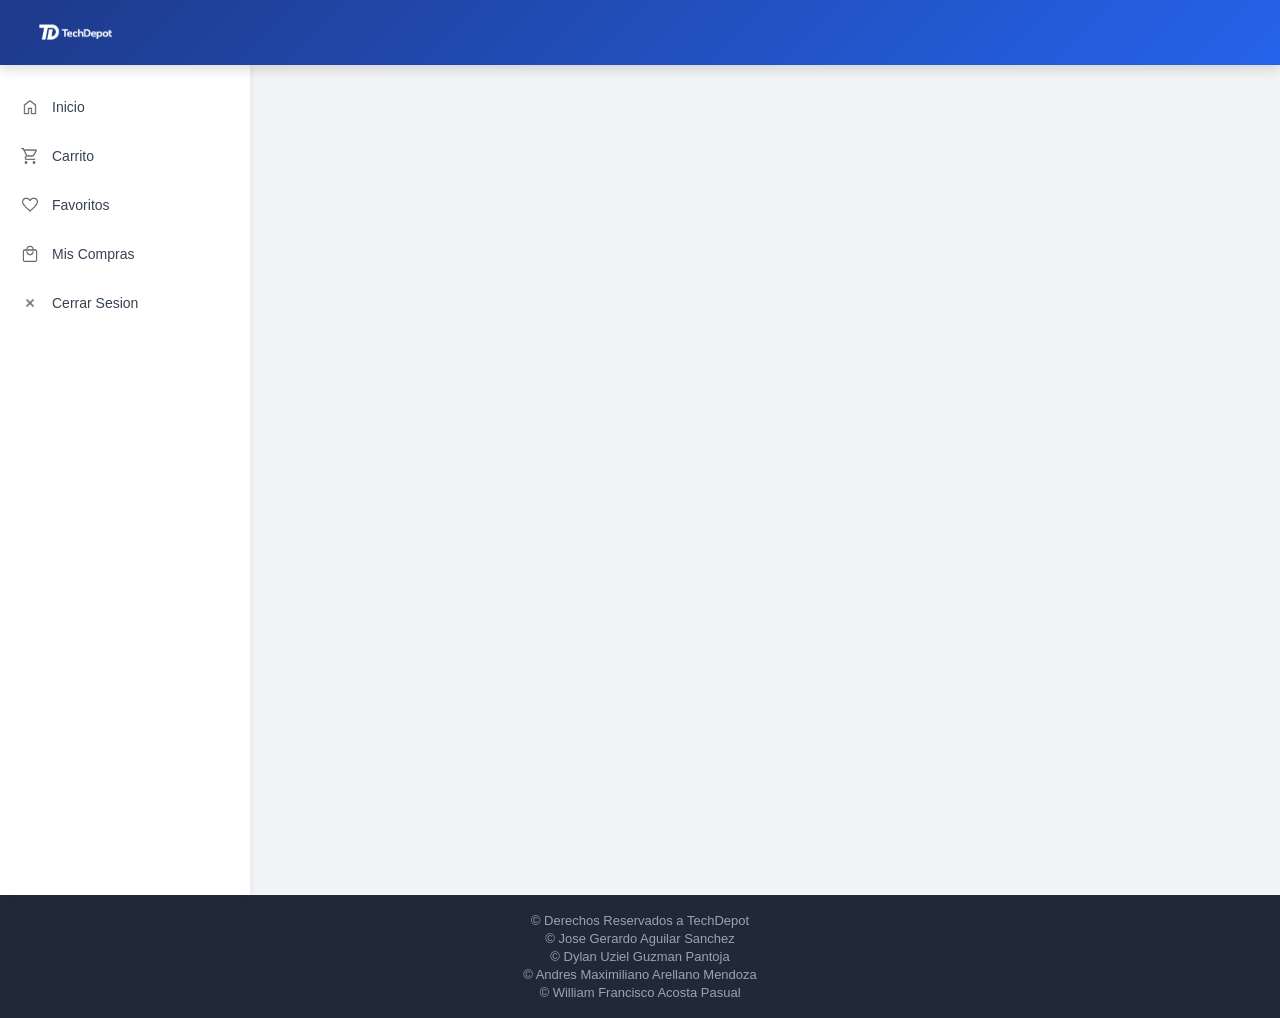
<file: ventas.html>
<!DOCTYPE html>
<html lang="en">

<head>
    <meta charset="utf-8">
    <meta name="viewport" content="width=device-width, initial-scale=1.0">
    <link rel="stylesheet" href="CSS/ventas.css">
    <title>Ventas</title>
</head>

<body>

    <header class="Encabezado">
        <img id="logo" src="images/logo.png">
    </header>


    <div class="main-container">
        <aside class="Menu">
            <div class="menu-item">
                <img id="homeImg" src="images/home.png">
                <button id="home">Inicio</button>
            </div>
            <div class="menu-item">
                <img id="carritoImg" src="images/carrito2.png">
                <button id="btnCarrito2">Carrito</button>
            </div>
            <div class="menu-item">
                <img id="sellImg" src="images/sell.png">
                <button id="btnSell">Ventas</button>
            </div>
            <div class="menu-item">
                <img id="favoriteImg" src="images/favorite.png">
                <button id="btnFavorite">Favoritos</button>
            </div>
            <div class="menu-item">
                <img id="comprasImg" src="images/compras.png">
                <button id="btnCompras">Mis Compras</button>
            </div>
            <div class="menu-item">
                <img id="agregarProducto" src="images/AgregarProducto.png">
                <button id="btnAgregarProducto">Agregar Producto</button>
            </div>
            <div class="menu-item">
                <img id="cerrarSesion" src="images/cerrarSesion.png">
                <button id="btnCerraSesion">Cerrar Sesion</button>
            </div>
        </aside>

        <section class="contenidoPrincipal">
            <div id="filtrosCategorias"></div>
            <div id="productosGrid"></div>
        </section>
    </div>

    <footer>
        <p>&copy; Derechos Reservados a TechDepot</p>
        <p>&copy; Jose Gerardo Aguilar Sanchez</p>
        <p>&copy; Dylan Uziel Guzman Pantoja</p>
        <p>&copy; Andres Maximiliano Arellano Mendoza</p>
        <p>&copy; William Francisco Acosta Pasual</p>
    </footer>
    <script>
        //Obtenemos el cliente y guardamos sus datos de forma temporal
        function getCurrentCustomer() {
            const storedCustomer = sessionStorage.getItem('customer');
            if (!storedCustomer) return null;
            try {
                return JSON.parse(storedCustomer);
            } catch {
                sessionStorage.removeItem('customer');
                return null;
            }
        }

        //Verificamos si es un vendedor o cliente
        function isSeller(customer) {
            return customer && customer.userType === 'VENDEDOR';
        }

        function setupNavigation(customer) {
            const navegacion = {
                'home': 'index.html',
                'btnCarrito': 'carrito.html',
                'btnCarrito2': 'carrito.html',
                'btnSell': 'ventas.html',
                'btnFavorite': 'favoritos.html',
                'btnCompras': 'mis-compras.html',
                'btnAgregarProducto': 'agregarProducto.html'
            };

            // Configurar botones de navegación
            Object.entries(navegacion).forEach(([id, url]) => {
                const btn = document.getElementById(id);
                if (btn) {
                    btn.onclick = () => window.location.href = url;
                }
            });

            // Cerrar sesión
            const btnCerrarSesion = document.getElementById('btnCerraSesion');
            if (btnCerrarSesion) {
                btnCerrarSesion.onclick = () => {
                    sessionStorage.removeItem('customer');
                    window.location.href = 'login.html';
                };
            }

            // Ocultar opciones de vendedor si no lo es
            if (!isSeller(customer)) {
                const sellMenuItem = document.getElementById('btnSell')?.closest('.menu-item');
                const agregarMenu = document.getElementById('btnAgregarProducto')?.closest('.menu-item');
                if (sellMenuItem) sellMenuItem.style.display = 'none';
                if (agregarMenu) agregarMenu.style.display = 'none';
            }
        }

        document.addEventListener('DOMContentLoaded', () => {
            const customer = getCurrentCustomer(); // 1. Obtenemos el cliente
            setupNavigation(customer);             // 2. Activamos los botones
        });
    </script>
</body>

</html>
</file>
<file: CSS/stylos.css>
* {
    margin: 0;
    padding: 0;
    box-sizing: border-box;
}

body {
    background-color: #F3F4F6;
    font-family: 'Segoe UI', Tahoma, Geneva, Verdana, sans-serif;
    color: #1F2937;
    min-height: 100vh;
}

/* Header */
.Encabezado {
    background: linear-gradient(135deg, #1E3A8A 0%, #2563EB 100%);
    display: flex;
    align-items: center;
    justify-content: space-between;
    padding: 10px 30px;
    box-shadow: 0 4px 12px rgba(0,0,0,0.15);
    position: sticky;
    top: 0;
    z-index: 1000;
}

#logo {
    height: 45px;
    width: auto;
    filter: brightness(0) invert(1);
}

.contentSearch {
    display: flex;
    align-items: center;
    background: white;
    border-radius: 25px;
    padding: 8px 20px;
    flex: 0 1 400px;
    margin: 0 20px;
}

#searchImg {
    width: 20px;
    height: 20px;
    margin-right: 10px;
    opacity: 0.5;
}

#search {
    border: none;
    outline: none;
    width: 100%;
    font-size: 14px;
    color: #374151;
}

#search::placeholder {
    color: #9CA3AF;
}

.contentUser, .contentShopping {
    display: flex;
    align-items: center;
    gap: 8px;
}

.contentUser img, .contentShopping img {
    width: 28px;
    height: 28px;
    filter: brightness(0) invert(1);
}

#usuarioActivo {
    color: white;
    font-weight: 600;
    font-size: 14px;
    white-space: nowrap;
    overflow: hidden;
    text-overflow: ellipsis;
    max-width: 200px;
}

#btnIncioSesion {
    background: white;
    color: #1E3A8A;
    border: none;
    padding: 8px 16px;
    border-radius: 6px;
    cursor: pointer;
    font-size: 14px;
    font-weight: 600;
    white-space: nowrap;
    transition: all 0.3s ease;
}

#btnIncioSesion:hover {
    background: #EFF6FF;
    transform: translateY(-1px);
}

#btnCarrito {
    background: transparent;
    color: white;
    border: 2px solid white;
    padding: 8px 16px;
    border-radius: 6px;
    cursor: pointer;
    font-size: 14px;
    font-weight: 600;
    white-space: nowrap;
    transition: all 0.3s ease;
}

#btnCarrito:hover {
    background: rgba(255,255,255,0.1);
}

/* Layout principal */
.main-container {
    display: flex;
    min-height: calc(100vh - 70px);
}

/* Menú lateral */
.Menu {
    background: white;
    width: 250px;
    min-width: 250px;
    padding: 20px 0;
    box-shadow: 2px 0 8px rgba(0,0,0,0.05);
    display: flex;
    flex-direction: column;
    gap: 5px;
}

.menu-item {
    display: flex;
    align-items: center;
    padding: 12px 20px;
    cursor: pointer;
    transition: all 0.2s ease;
    gap: 12px;
}

.menu-item:hover {
    background: #F3F4F6;
    border-left: 3px solid #1E3A8A;
}

.menu-item img {
    width: 20px;
    height: 20px;
    opacity: 0.6;
}

.menu-item button {
    background: none;
    border: none;
    color: #374151;
    font-size: 14px;
    cursor: pointer;
    text-align: left;
    width: 100%;
}

.menu-item button:hover {
    color: #1E3A8A;
    font-weight: 600;
}

/* Contenido principal */
.contenidoPrincipal {
    flex: 1;
    display: flex;
    flex-direction: column;
    background: #F9FAFB;
}

/* Filtros de categorías */
#filtrosCategorias {
    display: flex;
    flex-wrap: wrap;
    gap: 8px;
    padding: 15px 20px;
    background: white;
    border-bottom: 2px solid #E5E7EB;
    position: sticky;
    top: 70px;
    z-index: 99;
    justify-content: center;
    box-shadow: 0 2px 8px rgba(0,0,0,0.05);
}

#filtrosCategorias button {
    padding: 8px 16px;
    border: 2px solid #E5E7EB;
    border-radius: 20px;
    cursor: pointer;
    font-size: 13px;
    font-weight: 500;
    transition: all 0.3s ease;
    white-space: nowrap;
    text-align: center;
    background: #F3F4F6;
    color: #374151;
    flex: 0 0 auto;
}

#filtrosCategorias button:hover {
    background: #E5E7EB;
    transform: translateY(-1px);
    box-shadow: 0 2px 8px rgba(0,0,0,0.1);
}

#filtrosCategorias button.active {
    background: #1E3A8A;
    color: white;
    font-weight: bold;
    border-color: #1E3A8A;
}

/* Grid de productos */
#productosGrid {
    display: grid;
    grid-template-columns: repeat(auto-fill, minmax(200px, 1fr));
    gap: 15px;
    padding: 20px;
}

/* Footer */
footer {
    background: #1F2937;
    color: #9CA3AF;
    text-align: center;
    padding: 15px;
    font-size: 13px;
}

footer p {
    margin: 3px 0;
}
</file>
<file: CSS/stylosCard.css>
/* Cards de productos */
#productosGrid {
    display: grid;
    grid-template-columns: repeat(auto-fill, minmax(200px, 1fr));
    gap: 15px;
    padding: 20px;
}

.producto-card {
    border: 1px solid #E5E7EB;
    border-radius: 8px;
    overflow: hidden;
    display: flex;
    flex-direction: column;
    transition: box-shadow 0.2s;
    background: white;
    max-width: 220px;
}

.producto-card:hover {
    box-shadow: 0 4px 12px rgba(0,0,0,0.1);
}

.producto-card img {
    width: 100%;
    height: 150px;
    object-fit: contain;
    background: #f9f9f9;
    padding: 8px;
}

.card-info {
    padding: 10px;
    flex: 1;
}

.card-info h3 {
    margin: 0 0 4px 0;
    font-size: 14px;
    color: #1F2937;
    line-height: 1.2;
}

.card-categoria {
    color: #6B7280;
    font-size: 11px;
    margin: 0 0 4px 0;
}

.card-precio {
    font-size: 16px;
    font-weight: bold;
    color: #1E3A8A;
    margin: 0 0 2px 0;
}

.card-botones {
    display: flex;
    gap: 6px;
    padding: 8px 10px;
    border-top: 1px solid #E5E7EB;
}

.btn-comprar {
    flex: 1;
    background-color: #1E3A8A;
    color: white;
    border: none;
    border-radius: 5px;
    padding: 6px;
    cursor: pointer;
    font-size: 12px;
    font-weight: 600;
}

.btn-comprar:hover {
    background-color: #1e40af;
}

.btn-favorito {
    flex: 1;
    background-color: white;
    color: #1E3A8A;
    border: 1px solid #1E3A8A;
    border-radius: 5px;
    padding: 6px;
    cursor: pointer;
    font-size: 12px;
    font-weight: 600;
}

.btn-favorito:hover {
    background-color: #EFF6FF;
}
</file>
<file: CSS/agregarProducto.css>
body{
    background-color: white;
    font-family: Arial, Helvetica, sans-serif;
    color:black;
    display: flex;
    justify-content: center;
    align-items: center;
    flex-direction: column; 
    min-height: 100vh;
    margin: 0;
    padding: 20px;
}

p{
  color: #333;   
}

.container{
    background-color: #ffffff;
    padding: 30px;
    border-radius: 12px;
    box-shadow: 0 8px 24px rgba(0,0,0,0.1);
    width: 100%;
    max-width: 600px; 
}

.form-group{
    margin-bottom: 25px;
    display: flex;
    flex-direction: column;
}

h1{
    text-align: center;
    color: #333;
    margin-bottom: 25px;
}

textarea{
    padding: 10px;
    border: 1px solid #ddd;
    border-radius: 6px;
    font-size: 16px;
}

label{
    margin-bottom: 5px;
    font-weight: 600;
    color: #555;
}

.form-group input, select{
    padding: 10px;
    border: 1px solid #ddd;
    border-radius: 6px;
    font-size: 16px;
}

textarea:focus, input:focus, select:focus{
    outline: none;
    border-color: #4A90E2;
    box-shadow: 0 0 5p rgba(74, 144, 226, 0.3);
}

.form-estado{
    margin-bottom: 25px;
}

.form-image{
    margin-bottom: 25px;
    display: flex;
    flex-direction: column;
}

.form-button{
    display: flex;
    justify-content: center;
    align-items: center;
}

#btnAgregar{
    margin-left: 30px;
    margin-right: 30px;
    background: #333;
    border: none;
    cursor: pointer;
    font-weight: bold;
    color: #ffffff;
    font-size: 20px;
    border-radius: 12px;
}

#btnCancelar{
    margin-left: 30px;
    margin-right: 30px;
    background: #333;
    border: none;
    cursor: pointer;
    font-weight: bold;
    color: #ffffff;
    font-size: 20px;
    border-radius: 12px;
}
</file>
<file: CSS/carrito.css>
* {
    margin: 0;
    padding: 0;
    box-sizing: border-box;
}

body {
    background-color: #F3F4F6;
    font-family: 'Segoe UI', Tahoma, Geneva, Verdana, sans-serif;
    color: #1F2937;
    min-height: 100vh;
}

/* Header */
.Encabezado {
    background: linear-gradient(135deg, #1E3A8A 0%, #2563EB 100%);
    display: flex;
    align-items: center;
    justify-content: space-between;
    padding: 10px 30px;
    box-shadow: 0 4px 12px rgba(0,0,0,0.15);
    position: sticky;
    top: 0;
    z-index: 1000;
}

#logo {
    height: 45px;
    width: auto;
    filter: brightness(0) invert(1);
}

/* Layout principal */
.main-container {
    display: flex;
    min-height: calc(100vh - 70px);
}

/* Menú lateral */
.Menu {
    background: white;
    width: 250px;
    min-width: 250px;
    padding: 20px 0;
    box-shadow: 2px 0 8px rgba(0,0,0,0.05);
    display: flex;
    flex-direction: column;
    gap: 5px;
}

.menu-item {
    display: flex;
    align-items: center;
    padding: 12px 20px;
    cursor: pointer;
    transition: all 0.2s ease;
    gap: 12px;
}

.menu-item:hover {
    background: #F3F4F6;
    border-left: 3px solid #1E3A8A;
}

.menu-item img {
    width: 20px;
    height: 20px;
    opacity: 0.6;
}

.menu-item button {
    background: none;
    border: none;
    color: #374151;
    font-size: 14px;
    cursor: pointer;
    text-align: left;
    width: 100%;
}

.menu-item button:hover {
    color: #1E3A8A;
    font-weight: 600;
}

/* Footer */
footer {
    background: #1F2937;
    color: #9CA3AF;
    text-align: center;
    padding: 15px;
    font-size: 13px;
}

footer p {
    margin: 3px 0;
}
</file>
<file: CSS/favoritos.css>
* {
    margin: 0;
    padding: 0;
    box-sizing: border-box;
}

body {
    background-color: #F3F4F6;
    font-family: 'Segoe UI', Tahoma, Geneva, Verdana, sans-serif;
    color: #1F2937;
    min-height: 100vh;
}

/* Header */
.Encabezado {
    background: linear-gradient(135deg, #1E3A8A 0%, #2563EB 100%);
    display: flex;
    align-items: center;
    justify-content: space-between;
    padding: 10px 30px;
    box-shadow: 0 4px 12px rgba(0,0,0,0.15);
    position: sticky;
    top: 0;
    z-index: 1000;
}

#logo {
    height: 45px;
    width: auto;
    filter: brightness(0) invert(1);
}

/* Layout principal */
.main-container {
    display: flex;
    min-height: calc(100vh - 70px);
}

/* Menú lateral */
.Menu {
    background: white;
    width: 250px;
    min-width: 250px;
    padding: 20px 0;
    box-shadow: 2px 0 8px rgba(0,0,0,0.05);
    display: flex;
    flex-direction: column;
    gap: 5px;
}

.menu-item {
    display: flex;
    align-items: center;
    padding: 12px 20px;
    cursor: pointer;
    transition: all 0.2s ease;
    gap: 12px;
}

.menu-item:hover {
    background: #F3F4F6;
    border-left: 3px solid #1E3A8A;
}

.menu-item img {
    width: 20px;
    height: 20px;
    opacity: 0.6;
}

.menu-item button {
    background: none;
    border: none;
    color: #374151;
    font-size: 14px;
    cursor: pointer;
    text-align: left;
    width: 100%;
}

.menu-item button:hover {
    color: #1E3A8A;
    font-weight: 600;
}

/* Footer */
footer {
    background: #1F2937;
    color: #9CA3AF;
    text-align: center;
    padding: 15px;
    font-size: 13px;
}

footer p {
    margin: 3px 0;
}
</file>
<file: CSS/Formulario.css>
/*Estilos Base*/
body{
    font-family: 'Segoe UI', Tahoma, Geneva, Verdana, sans-serif;
    background-color: #f4f7f6;
    display: flex;
    justify-content: center;
    align-items: center;
    flex-direction: column; /*Asegura que el contenedor y el footer se apliquen verticalmente*/
    min-height: 100vh;
    margin: 0;
    padding: 20px;
}
.container{
    background-color: #ffffff;
    padding: 30px;
    border-radius: 12px;
    box-shadow: 0 8px 24px rgba(0,0,0,0.1);
    width: 100%;
    max-width: 600px; /* Ancho maximo para PC*/
}
h2{
    text-align: center;
    color: #333;
    margin-bottom: 25px;
}
p{
text-align: center;
color: #333;
margin: 10px;
}
/*Estilo para las pestañas*/
.tabs{
    display: flex;/*Los botones se colocan en fila*/
    justify-content: center;/*Centrado horizontal*/
    margin-bottom: 20px;/*Espacio debajo de las pestañas*/
    border-bottom: 2px solid #eee;/*Linea inferior para separar*/
}
.tab-btn{
    padding: 10 px 20px;/*Espacio interno*/
    border: none;/*Sin borde*/
    background: none;/*fondo transparente*/
    cursor: pointer; /*cursor tipo mano*/
    font-size: 16px;/*Tamaño de letra */
    font-weight: bold;/*Texto en negritas*/
    color: #888;/*Color de texto*/
    transition: 0.3s;/*Animacion suave en cambios*/
}
.tab-btn.active{
    color: #4A90E2;/*Azul cuando esta acivo*/
    border-bottom: 3px solid #4A90E2;/*linea azul debajo del boton activo*/
}


/*Clase para ocultar formulario*/
.hidden{
    display: none;/*No se muestra en pantalla*/
}

.form-group{
    margin-bottom:  15px;
    display: flex;
    flex-direction: column;
}
label{
    margin-bottom: 5px;
    font-weight: 600;
    color: #555;
}
input, select{
    padding: 10px;
    border: 1px solid #ddd;
    border-radius: 6px;
    font-size: 16px;
}
input:focus, select:focus{
    outline: none;
    border-color: #4A90E2;
    box-shadow: 0 0 5p rgba(74, 144, 226, 0.3);
}
/*Boton de envio*/
button{
    width: 100%;
    padding: 12px;
    background-color: #4A90E2;
    color: white;
    border: none;
    border-radius:  6px;
    font-size: 18px;
    cursor: pointer;
    transition: background-color 0.3s ease;
    margin-top: 10px;
}
button:hover{
    background-color: #357ABD;
}
/*Estilos para el footer*/
footer{
    width: 100%;
    text-align: center;
    padding: 20px 0;
    margin-top: 20px;
    color: #777;
    font-size: 14px;
}
footer p{
    margin: 0;
}
/*Diseño responsivo (Media Queries)*/
@media (min-width: 768px){
    /*En pantalla grandes, algunos campos pueden ir en dos columnas*/
    .grid-row{
        display: grid;
        grid-template-columns: 1fr 1fr;
        gap: 20px ;
    }
}
</file>
<file: CSS/login.css>
/* Estilos*/
body{
    font-family: 'Segoe UI', Tahoma, Geneva, Verdana, sans-serif;
    background-color: #f4f7f6;
    display: flex;
    justify-content: center;
    align-items: center;
    flex-direction: column; /*Asegura que el contenedor y el footer se apliquen verticalmente*/
    min-height: 100vh;
    margin: 0;
    padding: 20px;
}

.container{
    background-color: #ffffff;
    padding: 30px;
    border-radius: 12px;
    box-shadow: 0 8px 24px rgba(0,0,0,0.1);
    width: 100%;
    max-width: 600px; /* Ancho maximo para PC*/
}

h2{
    text-align: center;
    color: #333;
    margin-bottom: 25px;
}

/*Estilo para las pestañas*/
.tabs{
    display: flex;
    gap: 10px;
    align-items: center;
    flex-direction: column; /*Asegura que el contenedor y el footer se apliquen verticalmente*/
    justify-content:center;/*Centrado horizontal*/
    margin-bottom: 20px;/*Espacio debajo de las pestañas*/
    border-bottom: 2px solid #eee;/*Linea inferior para separar*/
}

.tab-btn{
    padding: 10px 20px;/*Espacio interno*/
    border: none;/*Sin borde*/
    background: none;/*fondo transparente*/
    cursor: pointer; /*cursor tipo mano*/
    font-size: 16px;/*Tamaño de letra */
    font-weight: bold;/*Texto en negritas*/
    transition: 0.3s;/*Animacion suave en cambios*/
}

.tab-btn.active{
    color: #4A90E2;/*Azul cuando esta acivo*/
}


/*Clase para ocultar formulario*/
.hidden{
    display: none;/*No se muestra en pantalla*/
}

.form-group{
    margin-bottom: 15px;
    display: flex;
    flex-direction: column;
}

label{
    margin-bottom: 5px;
    font-weight: 600;
    color: #555;
}

input, select{
    padding: 10px;
    border: 1px solid #ddd;
    border-radius: 6px;
    font-size: 16px;
}

input:focus, select:focus{
    outline: none;
    border-color: #4A90E2;
    box-shadow: 0 0 5p rgba(74, 144, 226, 0.3);
}

/*Boton de envio*/
button{
    padding: 10px 20px;/*Espacio interno*/
    border: none;/*Sin borde*/
    background: none;/*fondo transparente*/
    cursor: pointer; /*cursor tipo mano*/
    font-size: 16px;/*Tamaño de letra */
    font-weight: bold;/*Texto en negritas*/
    color: #4A90E2;
}

.hidden {
    display: none !important;
}

#btnRegistro{
    background-color: #4A90E2;
    font-size: 18px;
    color: white;
    border-radius: 12px;
    cursor: pointer; 
}

#btnInicioSesion{
    background-color: #4A90E2;
    font-size: 18px;
    color: white;
    border-radius: 12px;
    cursor: pointer; 
}

/*Estilos para el footer*/
footer{
    width: 100%;
    text-align: center;
    padding: 20px 0;
    margin-top: 20px;
    color: #777;
    font-size: 14px;
}

footer p{
    margin: 0;
}
</file>
<file: CSS/mis-compras.css>
* {
    margin: 0;
    padding: 0;
    box-sizing: border-box;
}

body {
    background-color: #F3F4F6;
    font-family: 'Segoe UI', Tahoma, Geneva, Verdana, sans-serif;
    color: #1F2937;
    min-height: 100vh;
}

/* Header */
.Encabezado {
    background: linear-gradient(135deg, #1E3A8A 0%, #2563EB 100%);
    display: flex;
    align-items: center;
    justify-content: space-between;
    padding: 10px 30px;
    box-shadow: 0 4px 12px rgba(0,0,0,0.15);
    position: sticky;
    top: 0;
    z-index: 1000;
}

#logo {
    height: 45px;
    width: auto;
    filter: brightness(0) invert(1);
}

/* Layout principal */
.main-container {
    display: flex;
    min-height: calc(100vh - 70px);
}

/* Menú lateral */
.Menu {
    background: white;
    width: 250px;
    min-width: 250px;
    padding: 20px 0;
    box-shadow: 2px 0 8px rgba(0,0,0,0.05);
    display: flex;
    flex-direction: column;
    gap: 5px;
}

.menu-item {
    display: flex;
    align-items: center;
    padding: 12px 20px;
    cursor: pointer;
    transition: all 0.2s ease;
    gap: 12px;
}

.menu-item:hover {
    background: #F3F4F6;
    border-left: 3px solid #1E3A8A;
}

.menu-item img {
    width: 20px;
    height: 20px;
    opacity: 0.6;
}

.menu-item button {
    background: none;
    border: none;
    color: #374151;
    font-size: 14px;
    cursor: pointer;
    text-align: left;
    width: 100%;
}

.menu-item button:hover {
    color: #1E3A8A;
    font-weight: 600;
}

/* Footer */
footer {
    background: #1F2937;
    color: #9CA3AF;
    text-align: center;
    padding: 15px;
    font-size: 13px;
}

footer p {
    margin: 3px 0;
}
</file>
<file: CSS/producto.css>
#productoDetalle {
    padding: 30px;
    max-width: 1200px;
    margin: 0 auto;
}

.loading {
    text-align: center;
    padding: 60px;
    color: #6B7280;
    font-size: 18px;
}

.producto-detalle-grid {
    display: grid;
    grid-template-columns: 1fr 1fr;
    gap: 40px;
    background: white;
    border-radius: 12px;
    padding: 30px;
    box-shadow: 0 2px 12px rgba(0,0,0,0.08);
}

.galeria-imagenes {
    display: flex;
    flex-direction: column;
    align-items: center;
    gap: 15px;
}

.imagen-principal {
    width: 100%;
    min-height: 350px; 
    border-radius: 10px;
    overflow: hidden;
    border: 2px solid #E5E7EB;
    background: #F9FAFB;
    display: flex;
    align-items: center;
    justify-content: center;
}

.imagen-principal img {
    width: 100%;
    height: auto;
    max-height: 500px;
    min-height: 300px;  /* AGREGAR esta línea */
    object-fit: contain;
    padding: 30px;
}

.miniaturas {
    display: flex;
    gap: 10px;
    flex-wrap: wrap;
    justify-content: center;
}

.miniatura {
    width: 70px;
    height: 70px;
    border-radius: 8px;
    overflow: hidden;
    border: 2px solid #E5E7EB;
    cursor: pointer;
    transition: all 0.3s ease;
    background: white;
}

.miniatura:hover {
    border-color: #1E3A8A;
    transform: scale(1.05);
}

.miniatura.active {
    border-color: #1E3A8A;
    box-shadow: 0 0 0 2px rgba(30, 58, 138, 0.3);
}

.miniatura img {
    width: 100%;
    height: 100%;
    object-fit: cover;
}

.info-producto {
    overflow: hidden;
    min-width: 0;
}

.info-producto h1 {
    font-size: 28px;
    color: #1F2937;
    margin: 0;
    line-height: 1.3;
}

.badge-estado {
    display: inline-block;
    padding: 6px 14px;
    border-radius: 20px;
    font-size: 14px;
    font-weight: 600;
    width: fit-content;
}

.badge-nuevo {
    background: #D1FAE5;
    color: #065F46;
}

.badge-usado {
    background: #FEF3C7;
    color: #92400E;
}

.categoria-tag {
    color: #6B7280;
    font-size: 14px;
}

.precio-grande {
    font-size: 36px;
    font-weight: bold;
    color: #1E3A8A;
    margin: 0;
}

.stock-disponible {
    color: #10B981;
    font-weight: 500;
}

.stock-agotado {
    color: #EF4444;
    font-weight: 500;
}

.descripcion-producto {
    background: #F9FAFB;
    padding: 20px;
    border-radius: 10px;
    border: 1px solid #E5E7EB;
}

.descripcion-producto h3 {
    margin: 0 0 10px 0;
    color: #1F2937;
    font-size: 18px;
}

.descripcion-producto p {
    word-break: break-word;
    overflow-wrap: break-word;
}

.botones-accion {
    display: flex;
    gap: 15px;
    margin-top: 10px;
}

.btn-agregar-carrito {
    flex: 2;
    padding: 14px 28px;
    background: linear-gradient(135deg, #1E3A8A, #2563EB);
    color: white;
    border: none;
    border-radius: 10px;
    font-size: 16px;
    font-weight: 600;
    cursor: pointer;
    transition: all 0.3s ease;
}

.btn-agregar-carrito:hover {
    transform: translateY(-2px);
    box-shadow: 0 6px 20px rgba(30, 58, 138, 0.3);
}

.btn-agregar-carrito:disabled {
    background: #9CA3AF;
    cursor: not-allowed;
    transform: none;
}

.btn-favorito-detalle {
    flex: 1;
    padding: 14px 20px;
    background: white;
    color: #1E3A8A;
    border: 2px solid #1E3A8A;
    border-radius: 10px;
    font-size: 16px;
    font-weight: 600;
    cursor: pointer;
    transition: all 0.3s ease;
}

.btn-favorito-detalle:hover {
    background: #EFF6FF;
    transform: translateY(-2px);
}

.btn-regresar {
    display: inline-block;
    margin-bottom: 20px;
    padding: 8px 16px;
    background: #F3F4F6;
    color: #374151;
    border: none;
    border-radius: 8px;
    cursor: pointer;
    font-size: 14px;
    transition: all 0.3s ease;
}

.btn-regresar:hover {
    background: #E5E7EB;
}

.error-message {
    text-align: center;
    padding: 60px;
    color: #EF4444;
    font-size: 18px;
}

.producto-detalle-grid {
    display: grid !important;
    grid-template-columns: 45% 1fr !important;
}

@media (max-width: 768px) {
    .producto-detalle-grid {
        grid-template-columns: 1fr;
        gap: 20px;
    }
    .precio-grande {
        font-size: 28px;
    }
    .info-producto h1 {
        font-size: 22px;
    }
}
</file>
<file: CSS/ventas.css>
* {
    margin: 0;
    padding: 0;
    box-sizing: border-box;
}

body {
    background-color: #F3F4F6;
    font-family: 'Segoe UI', Tahoma, Geneva, Verdana, sans-serif;
    color: #1F2937;
    min-height: 100vh;
}

/* Header */
.Encabezado {
    background: linear-gradient(135deg, #1E3A8A 0%, #2563EB 100%);
    display: flex;
    align-items: center;
    justify-content: space-between;
    padding: 10px 30px;
    box-shadow: 0 4px 12px rgba(0,0,0,0.15);
    position: sticky;
    top: 0;
    z-index: 1000;
}

#logo {
    height: 45px;
    width: auto;
    filter: brightness(0) invert(1);
}

/* Layout principal */
.main-container {
    display: flex;
    min-height: calc(100vh - 70px);
}

/* Menú lateral */
.Menu {
    background: white;
    width: 250px;
    min-width: 250px;
    padding: 20px 0;
    box-shadow: 2px 0 8px rgba(0,0,0,0.05);
    display: flex;
    flex-direction: column;
    gap: 5px;
}

.menu-item {
    display: flex;
    align-items: center;
    padding: 12px 20px;
    cursor: pointer;
    transition: all 0.2s ease;
    gap: 12px;
}

.menu-item:hover {
    background: #F3F4F6;
    border-left: 3px solid #1E3A8A;
}

.menu-item img {
    width: 20px;
    height: 20px;
    opacity: 0.6;
}

.menu-item button {
    background: none;
    border: none;
    color: #374151;
    font-size: 14px;
    cursor: pointer;
    text-align: left;
    width: 100%;
}

.menu-item button:hover {
    color: #1E3A8A;
    font-weight: 600;
}

/* Footer */
footer {
    background: #1F2937;
    color: #9CA3AF;
    text-align: center;
    padding: 15px;
    font-size: 13px;
}

footer p {
    margin: 3px 0;
}
</file>
